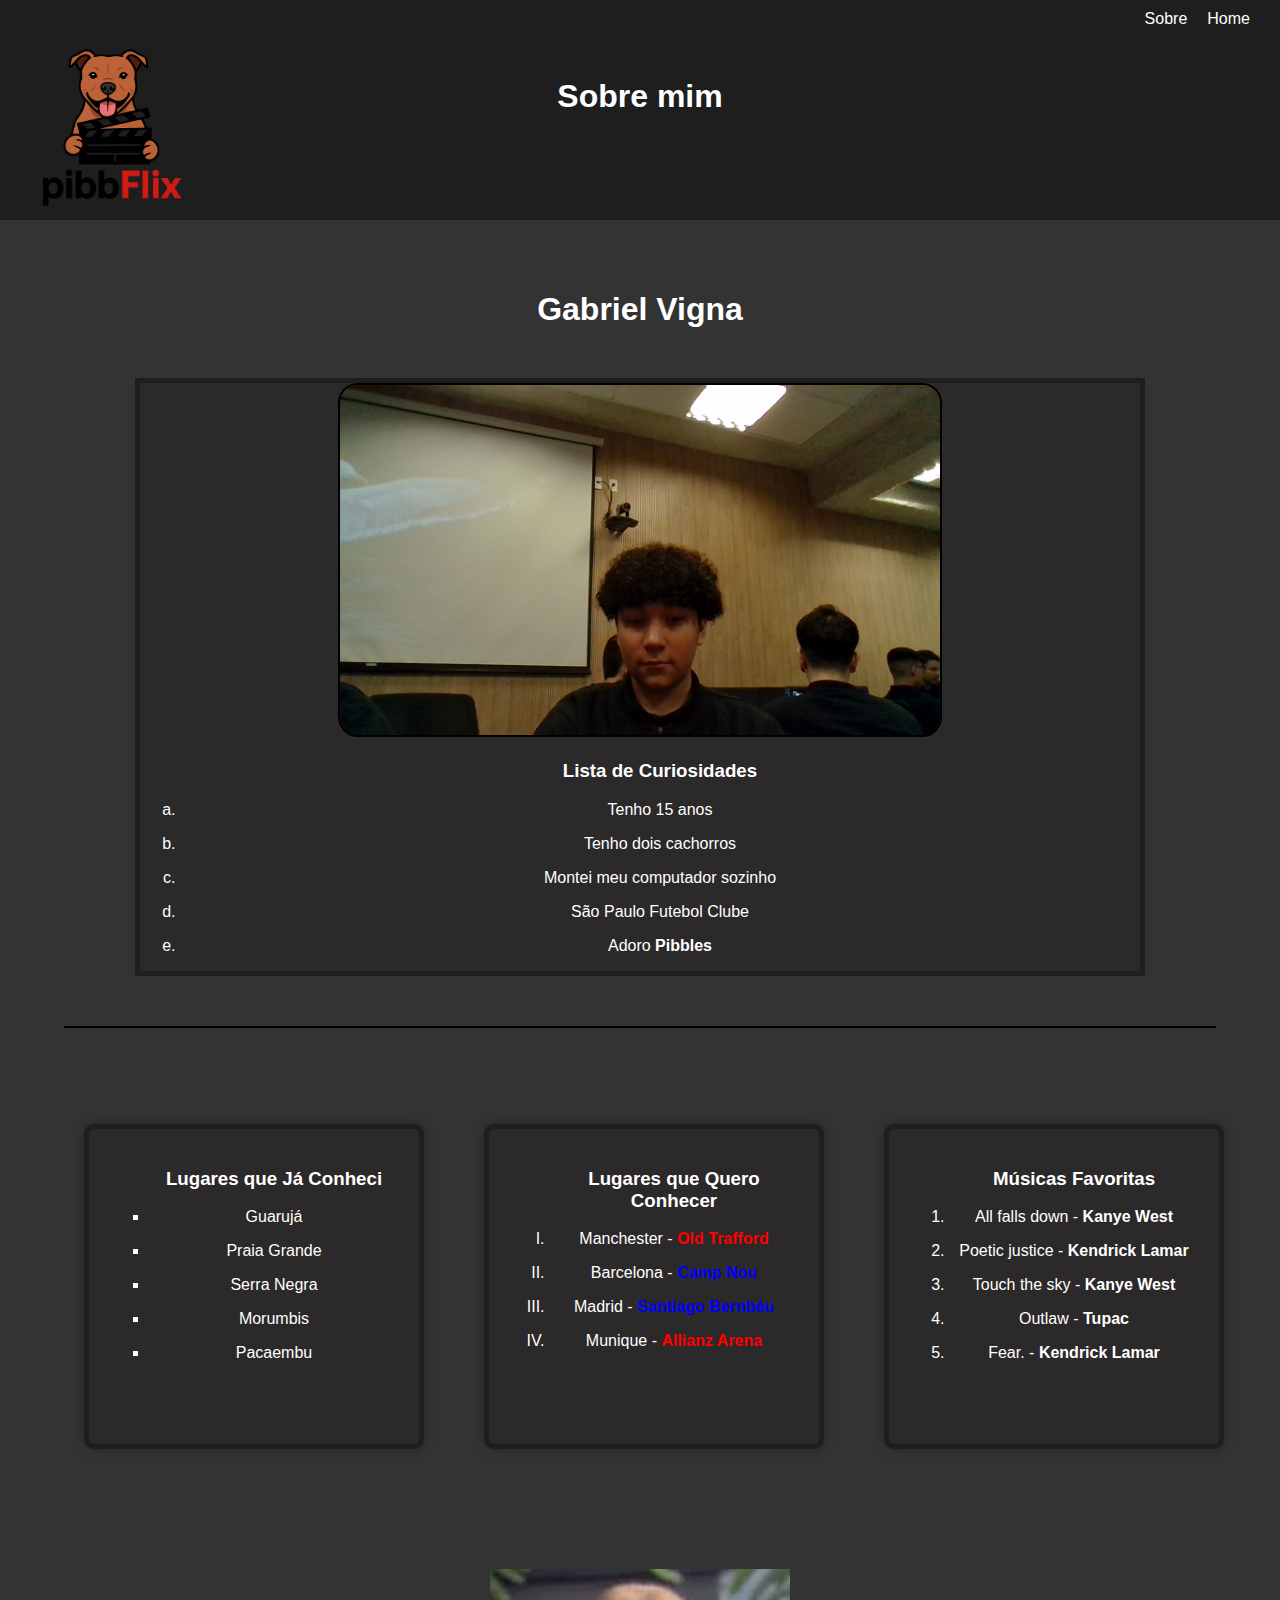
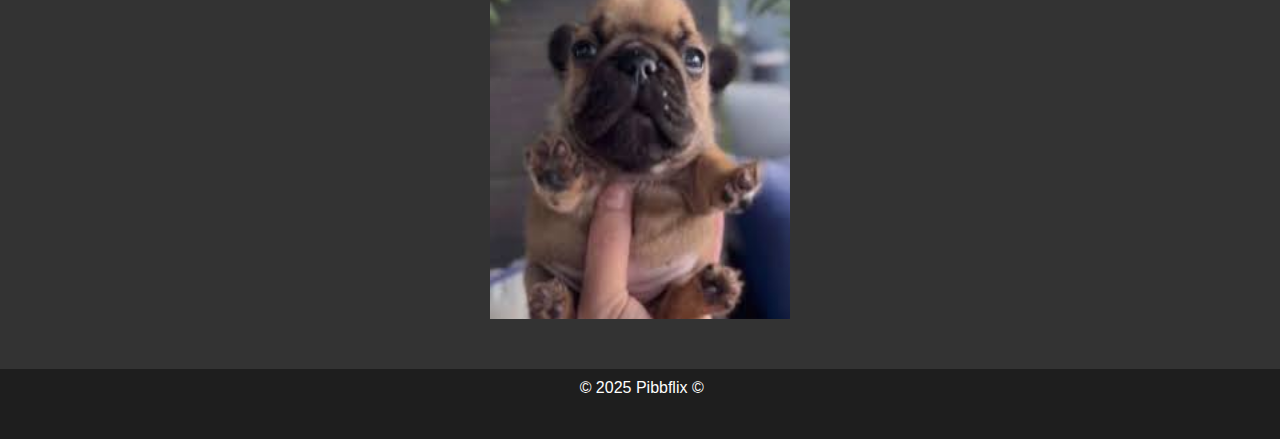
<file: Apresentacao.html>
<!DOCTYPE html>
<html lang="en">
<head>
    <meta charset="UTF-8">
    <meta name="viewport" content="width=device-width, initial-scale=1.0">
    <link rel="stylesheet" type="text/css" href="style.css">
    <title>Apresentação</title>
</head>
<body>
    <header>
        <nav>
            <li><a href="sobre.html" target="_blank">Sobre</a></li>
            <li><a href="Index.html">Home</a></li>
        </nav>
        <img src="/Imagens/pibbleflix.png" alt="pibb">
        <h1>Sobre mim</h1>
    </header>

    <section style="padding: 20px;">
        <h1 style = "text-align: center;"><b>Gabriel Vigna</b></h1>

        <div class = "SobreMim">
            <img src="Imagens/WIN_20250814_07_16_50_Pro.jpg" alt="Foto" width="600px" height="200px"
                style="border-radius:20px; border: 2px solid black;">

            <ol type="a" class="lista">
                <h3><b>Lista de Curiosidades</b></h3>
                <li><p>Tenho 15 anos</p></li>
                <li><p>Tenho dois cachorros</p></li>
                <li><p>Montei meu computador sozinho</p></li>
                <li><p>São Paulo Futebol Clube</p></li>
                <li><p>Adoro <b>Pibbles</b></p></li>
            </ol>

        </div>
        <hr style="border: none; height: 2px; background-color: black;">
        <br>
<section class="outros">
    <div class="box-outros">
        <ul type="square" class="lista">
            <h3><b>Lugares que Já Conheci</b></h3>
            <li><p>Guarujá</p></li>
            <li><p>Praia Grande</p></li>
            <li><p>Serra Negra</p></li>
            <li><p>Morumbis</p></li>
            <li><p>Pacaembu</p></li>
        </ul>
    </div>

    <div class="box-outros">
        <ol type="I">
            <h3><b>Lugares que Quero Conhecer</b></h3>
            <li><p>Manchester - <span style="color:red;"><b>Old Trafford</b></span></p></li>
            <li><p>Barcelona - <span style="color:blue;"><b>Camp Nou</b></span></p></li>
            <li><p>Madrid - <span style="color:blue;"><b>Santiago Bernbéu</b></span></p></li>
            <li><p>Munique - <span style="color:red;"><b>Allianz Arena</b></span></p></li>
        </ol>
    </div>
    <div class="box-outros">
        <ol>
            <h3><b>Músicas Favoritas</b></h3>
            <li><p>All falls down - <b>Kanye West</b></p></li>
            <li><p>Poetic justice - <b>Kendrick Lamar</b></p></li>
            <li><p>Touch the sky - <b>Kanye West</b></p></li>
            <li><p>Outlaw - <b>Tupac</b></p></li>
            <li><p>Fear. - <b>Kendrick Lamar</b></p></li>
        </ol>
    </div>
    <hr style="border: none; height: 2px; background-color: black;">
</section>
    <img src="Imagens/download.jpg" alt="pibbles" id="pibbles" style= "margin-bottom:100px ;">        

    </section>
    <footer>
        &copy; 2025 Pibbflix &copy;
    </footer>
</body>
</html>
</file>
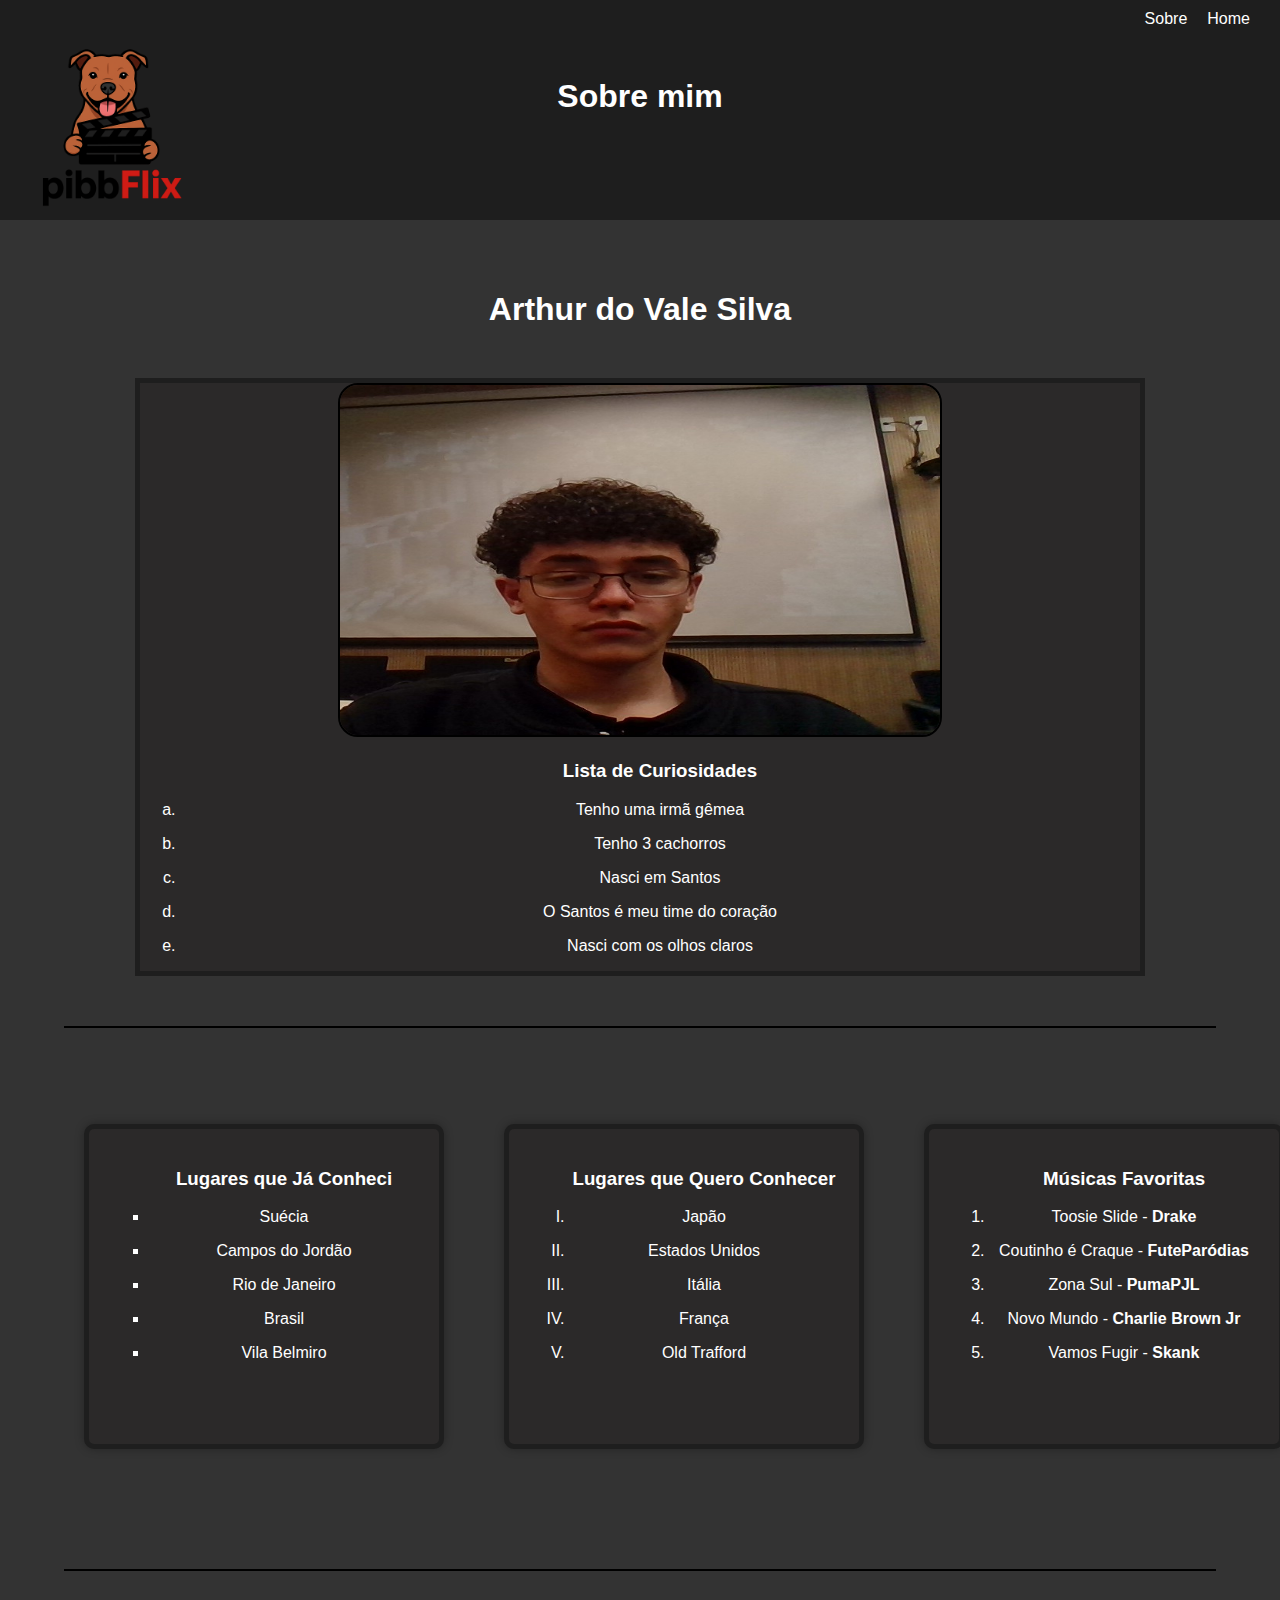
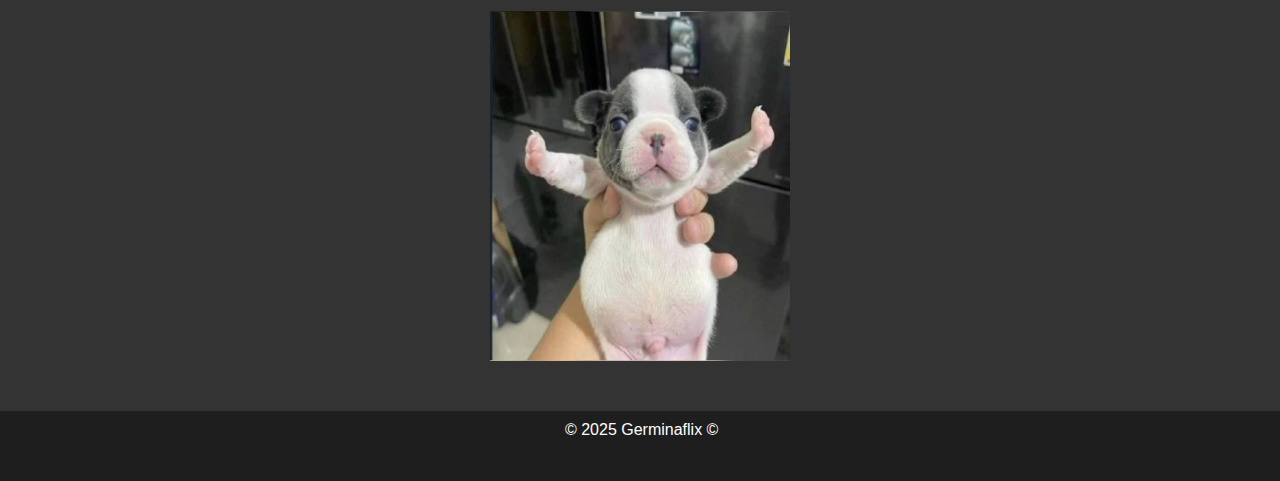
<file: ApresentacaoArthur.html>
<!DOCTYPE html>
<html lang="pt-br">
<head>
    <meta charset="UTF-8">
    <meta name="viewport" content="width=device-width, initial-scale=1.0">
    <link rel="stylesheet" href="style.css">
    <title>Apresentação</title>
</head>
<body>
    <header>
        <nav>
            <li><a href="sobre.html" target="_blank">Sobre</a></li>
            <li><a href="PaginaPrincipal.html">Home</a></li>
        </nav>
        <img src="/Imagens/pibbleflix.png" alt="pibb">
        <h1>Sobre mim</h1>
    </header>

    <section style="padding: 20px;">
        <h1 style="text-align: center;"><b>Arthur do Vale Silva</b></h1>

        <div class="SobreMim">
            <img src="Imagens/arthur.jpeg" alt="Foto" width="600px" height="200px"
                 style="border-radius:20px; border: 2px solid black;">

            <ol type="a" class="lista">
                <h3><b>Lista de Curiosidades</b></h3>
                <li><p>Tenho uma irmã gêmea</p></li>
                <li><p>Tenho 3 cachorros</p></li>
                <li><p>Nasci em Santos</p></li>
                <li><p>O Santos é meu time do coração</p></li>
                <li><p>Nasci com os olhos claros</p></li>
            </ol>
        </div>

        <hr style="border: none; height: 2px; background-color: black;">
        <br>

        <section class="outros">
            <div class="box-outros">
                <ul type="square" class="lista">
                    <h3><b>Lugares que Já Conheci</b></h3>
                    <li><p>Suécia</p></li>
                    <li><p>Campos do Jordão</p></li>
                    <li><p>Rio de Janeiro</p></li>
                    <li><p>Brasil</p></li>
                    <li><p>Vila Belmiro</p></li>
                </ul>
            </div>

            <div class="box-outros">
                <ol type="I">
                    <h3><b>Lugares que Quero Conhecer</b></h3>
                    <li><p>Japão</p></li>
                    <li><p>Estados Unidos</p></li>
                    <li><p>Itália</p></li>
                    <li><p>França</p></li>
                    <li><p>Old Trafford</p></li>
                </ol>
            </div>

            <div class="box-outros">
                <ol>
                    <h3><b>Músicas Favoritas</b></h3>
                    <li><p>Toosie Slide - <b>Drake</b></p></li>
                    <li><p>Coutinho é Craque - <b>FuteParódias</b></p></li>
                    <li><p>Zona Sul - <b>PumaPJL</b></p></li>
                    <li><p>Novo Mundo - <b>Charlie Brown Jr</b></p></li>
                    <li><p>Vamos Fugir - <b>Skank</b></p></li>
                </ol>
            </div>
        </section>

        <hr style="border: none; height: 2px; background-color: black;">
        <img src="Imagens/pibb2.jpeg" alt="pibbles" id="pibbles" style="margin-bottom:100px;">
    </section>

    <footer>
        &copy; 2025 Germinaflix &copy;
    </footer>
</body>
</html>
</file>
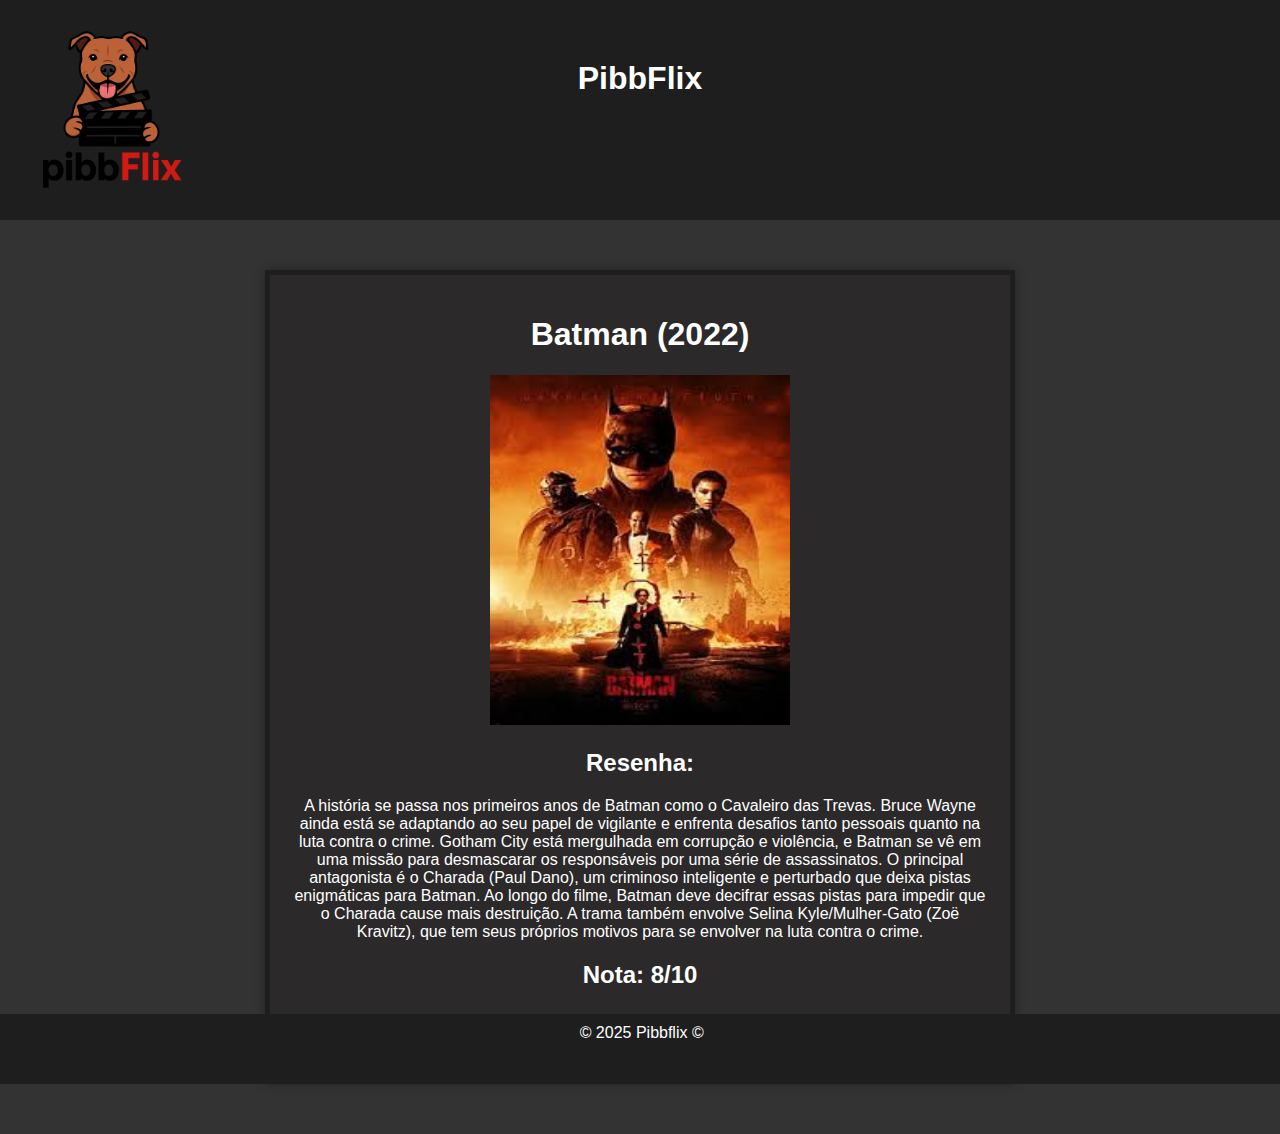
<file: PaginaFilme1.html>
<!DOCTYPE html>
<html>
<head>
<title>Batman (2022)</title>
<link rel="stylesheet" type="text/css" href="style.css">
</head>
<body>
  <header>
    <img src="Imagens/pibbleflix.png" alt="pibb">
  <h1>PibbFlix</h1>  
  </header>

  <section class="resenha" >
    <h1>Batman (2022)</h1>
    <img src="Imagens/Filme1.jpeg" alt="Filme 1" width="300px">
    <h2>Resenha:</h2>
    <p>A história se passa nos primeiros anos de Batman como o Cavaleiro das Trevas. Bruce Wayne ainda está se adaptando ao seu papel de vigilante e enfrenta desafios tanto pessoais quanto na luta contra o crime. Gotham City está mergulhada em corrupção e violência, e Batman se vê em uma missão para desmascarar os responsáveis por uma série de assassinatos. O principal antagonista é o Charada (Paul Dano), um criminoso inteligente e perturbado que deixa pistas enigmáticas para Batman. Ao longo do filme, Batman deve decifrar essas pistas para impedir que o Charada cause mais destruição. A trama também envolve Selina Kyle/Mulher-Gato (Zoë Kravitz), que tem seus próprios motivos para se envolver na luta contra o crime.</p>
    <h2>Nota: 8/10</h2>
  </section>

  <footer>
    &copy; 2025 Pibbflix &copy;
  </footer>
</body>
</html>
</file>
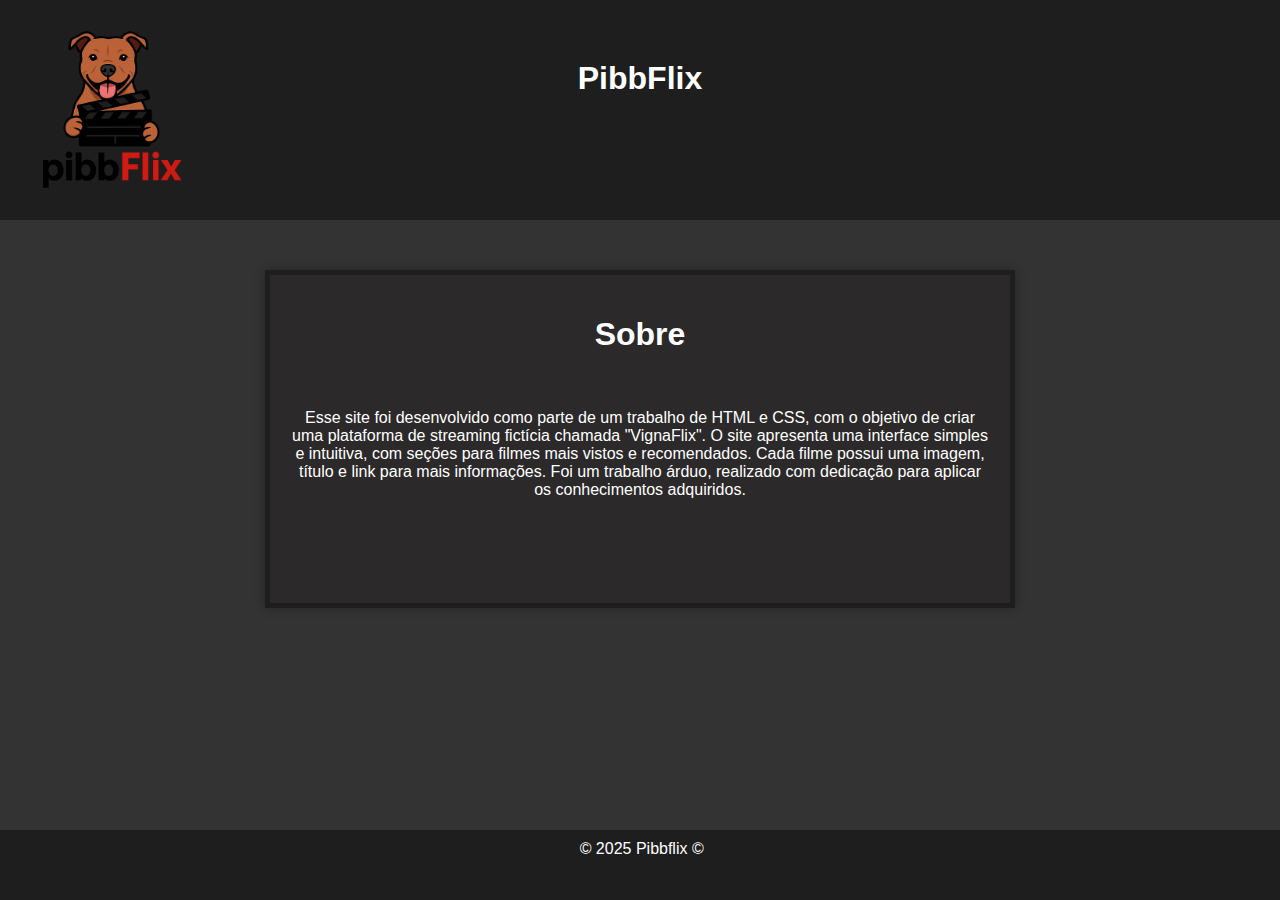
<file: sobre.html>
<!DOCTYPE html>
<html>
<head>
<title>Sobre</title>
<link rel="stylesheet" type="text/css" href="style.css">
</head>
<body>
  <header>
    <img src="Imagens/pibbleflix.png" alt="pibb">
    <h1>PibbFlix</h1>
  </header>

  <section class="resenha">
    <h1>Sobre</h1> 
    <br>
      <p>Esse site foi desenvolvido como parte de um trabalho de HTML e CSS, com o objetivo de criar uma plataforma de streaming fictícia chamada "VignaFlix". O site apresenta uma interface simples e intuitiva, com seções para filmes mais vistos e recomendados. Cada filme possui uma imagem, título e link para mais informações. Foi um trabalho árduo, realizado com dedicação para aplicar os conhecimentos adquiridos.</p>
    <br>
    </section>

  <footer>
    &copy; 2025 Pibbflix &copy;
  </footer>
</body>
</html>
</file>
<file: style.css>
body {
    font-family: sans-serif;
    margin: 0;
    padding: 0;
    min-height: 100vh; 
    position: relative; 
    color: #fff;
    background-color:#333;
}

header img{
    width: 200px;
    position: absolute;
}
header {
    background-color: #1e1e1e;
    color: #fff;
    padding: 10px;
    height: 200px;
}
header h1 {
    text-align: center;
    margin: 0;
    padding-top: 50px;
}

header nav {
    list-style: none;
    display: flex;
    justify-content: flex-end; 
}

header nav li {
    list-style: none; 
    margin-right: 20px;
}

header nav a {
    color: #fff;
    text-decoration: none;
}

section {
    margin-top: 30px;
    padding: 20px;
    width: 90%;
    max-width: 1200px;
    margin-left: auto;
    margin-right: auto;
    padding-bottom: 70px; 
}
section img{
    width: 300px;
    height: 350px;
}

.titulo-secao {
    text-align: center;
    margin-bottom: 20px;
    font-size: 24px;
}

.grid-filmes {
    display: grid;
    grid-template-columns: repeat(5, 200px);
    justify-content: center; 
    gap: 75px;
}

.filme {
    width: 200px;
    border: 5px solid #1e1e1e;
    padding: 10px;
    color: #fff;
    text-align: center;
    background-color: #2b2929;
    transition: 0.5s;
}

.filme:hover {
    border: 5px solid #2b2929;
    transition: 0.5s;
    padding: 10px;
    text-align: center;
    background-color: #585656;
}

.filme img {
    max-width: 100%;
}

footer {
    background-color: #1e1e1e;
    color: #fff;
    padding: 10px;
    text-align: center;
    position: absolute;
    bottom: 0%;
    width: 98.7%;
    height: 50px; 
}

.resenha{
    border: 5px solid #1e1e1e;
    background-color: #2b2929;
    color: #fff;
    justify-content: center;
    text-align: center;
    margin: 0 auto;
    width: 700px;
    margin-top: 50px;
    margin-bottom: 50px ;
    transition: 0.5s;
    box-shadow: 0 0 10px rgba(0,0,0,0.3);
}
.resenha:hover{
    background-color: #3a3838;
    transform: scale(1.03);
}

.SobreMim{
    border: 5px solid #1e1e1e;
    background-color: #2b2929;
    color: #fff;
    justify-content: center;
    text-align: center;
    margin: 0 auto;
    width: 1000px;
    margin-top: 50px;
    margin-bottom: 50px ;
    transition: 0.5s;
}
.SobreMim img{
    width: 600px;
}


#pibbles {
    display: block;
    margin: 40px auto; 
    width: 300px;
    transition: 0.5s;
    margin-bottom: 20px;
}

#pibbles:hover {
    width: 400px;
}
.outros {
    display: flex;
    justify-content: center;     
    align-items: flex-start;
    gap: 60px;                  
    flex-wrap: nowrap;           
    margin: 50px auto;
    width: fit-content;          
}
.box-outros {
    border: 5px solid #1e1e1e;
    background-color: #2b2929;
    color: #fff;
    text-align: center;
    width: 350px;              
    height: 275px;
    padding: 20px;
    transition: 0.5s;
    border-radius: 10px;
    box-shadow: 0 0 10px rgba(0,0,0,0.3);
}

.box-outros:hover {
    background-color: #3a3838;
    transform: scale(1.03);
}
</file>
